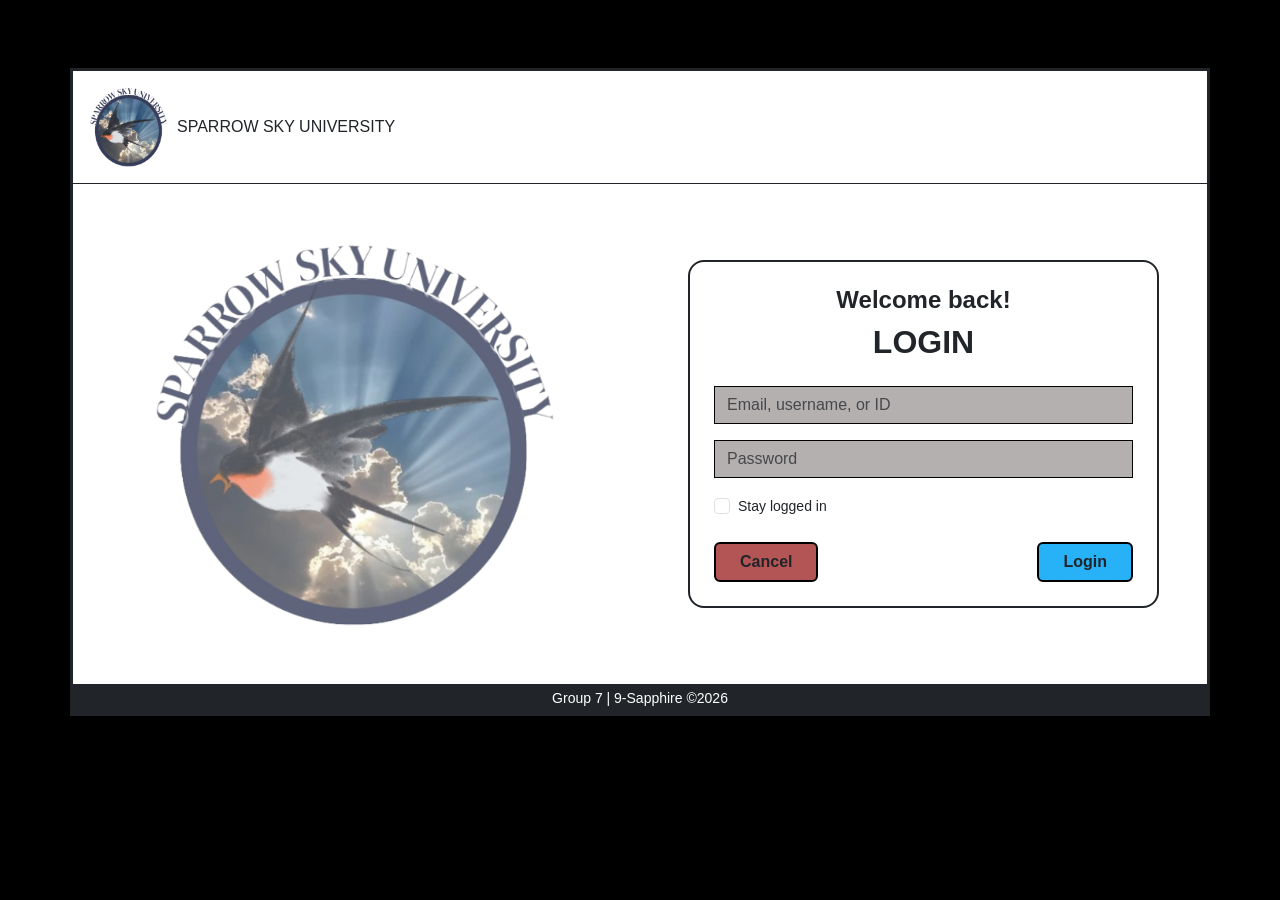
<file: index.html>
<!DOCTYPE html>
<html lang="en">
<head>
    <meta charset="UTF-8">
    <title>Q4 Skills Test | Login</title>
    <link href="https://cdn.jsdelivr.net/npm/bootstrap@5.3.0/dist/css/bootstrap.min.css" rel="stylesheet">
    <link rel="stylesheet" href="styles.css">
</head>
<body class="login-body">
    <div class="container main-wrapper shadow-lg p-0 bg-white border border-dark border-3 mt-5">
        <header class="p-3 border-bottom border-dark d-flex align-items-center">
            <img src="sparrowskyuniversity.png" alt="Logo" height="80" width="80" class="me-2"> SPARROW SKY UNIVERSITY
        </header>
        
        <div class="row g-0 align-items-center" style="min-height: 500px;">
            <div class="col-md-6 text-center p-4">
                <img src="sparrowskyuniversity.png" alt="University Logo" style="max-width: 80%; opacity: 0.8;">
            </div>

            <div class="col-md-6 p-5">
                <div class="login-card border border-dark border-2 rounded-4 p-4 text-center">
                    <h4 class="fw-bold">Welcome back!</h4>
                    <h2 class="fw-bold mb-4">LOGIN</h2>
                    <div id="errorMessage" class="text-danger small mb-2 fw-bold"></div>
                    
                    <form id="loginForm">
                        <input type="text" id="username" class="form-control mb-3 custom-input" placeholder="Email, username, or ID" required>
                        <input type="password" id="password" class="form-control mb-3 custom-input" placeholder="Password" required>
                        <div class="form-check text-start mb-4">
                            <input class="form-check-input" type="checkbox" id="stay">
                            <label class="form-check-label small" for="stay">Stay logged in</label>
                        </div>
                        <div class="d-flex justify-content-between">
                            <button type="reset" class="btn btn-cancel px-4">Cancel</button>
                            <button type="button" id="loginBtn" onclick="handleLoginSubmit()" class="btn btn-login px-4">Login</button>
                        </div>
                    </form>
                </div>
            </div>
        </div>
        <footer class="bg-dark text-white text-center py-1 small">Group 7 | 9-Sapphire ©2026</footer>
    </div>
    <script src="main.js"></script>
</body>
</html>
</file>
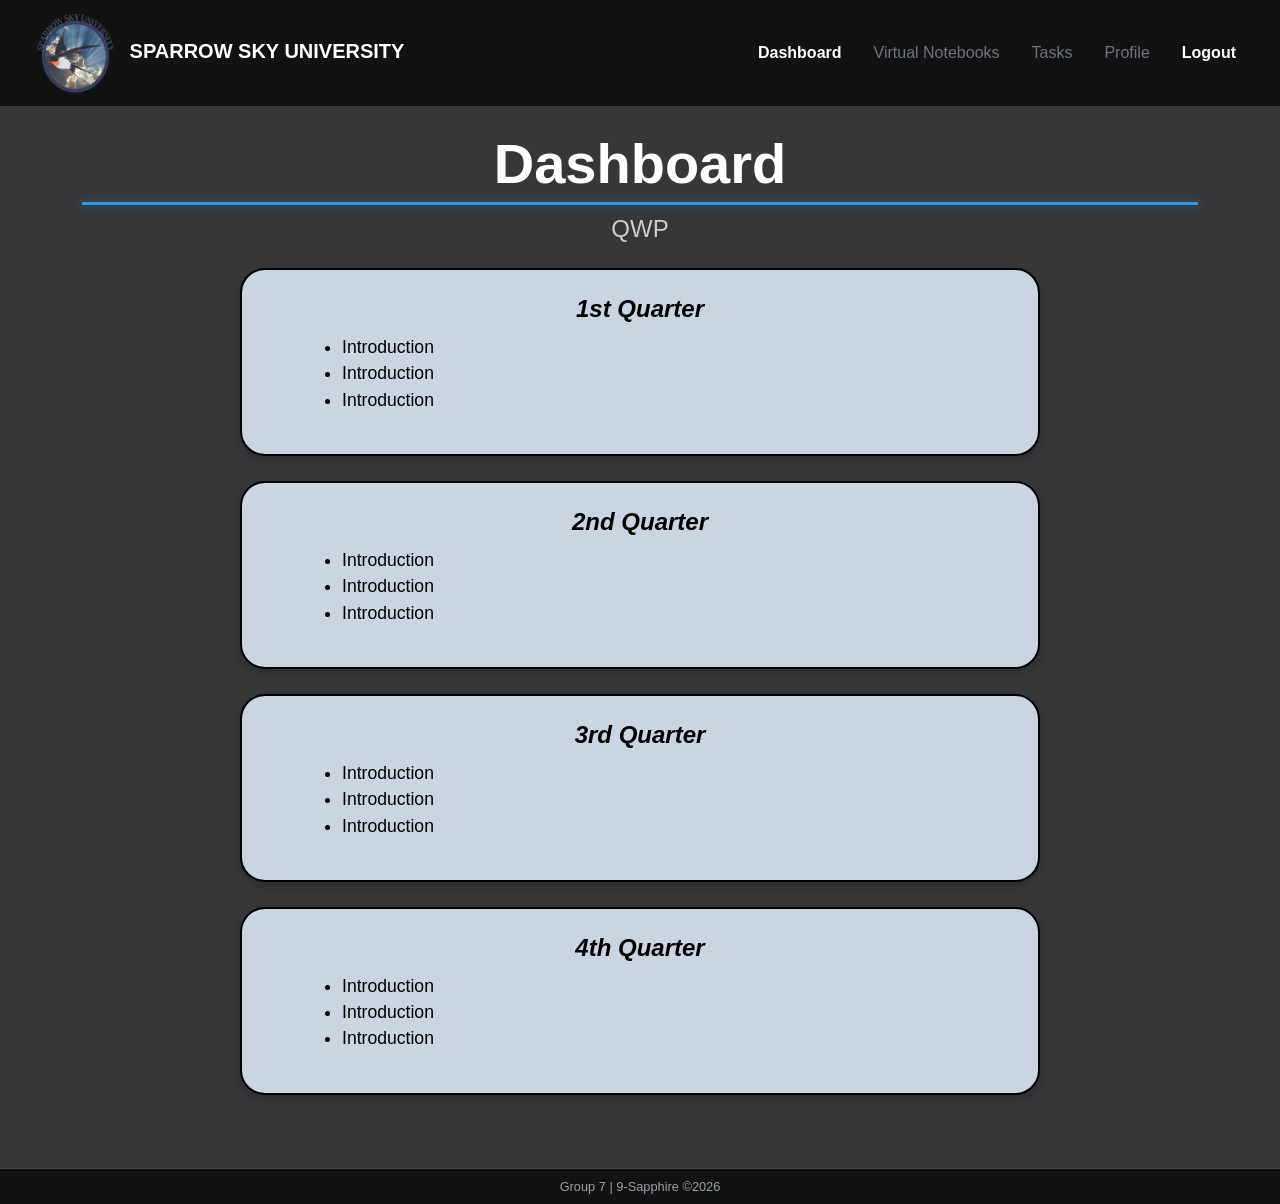
<file: dashboard.html>
<!DOCTYPE html>
<html lang="en">
<head>
    <meta charset="UTF-8">
    <meta name="viewport" content="width=device-width, initial-scale=1.0">
    <title>Dashboard</title>
    <link href="https://cdn.jsdelivr.net/npm/bootstrap@5.3.0/dist/css/bootstrap.min.css" rel="stylesheet">
    <link rel="stylesheet" href="styles.css">
</head>
<body class="body-dashboard">

    <nav class="navbar navbar-expand-lg navbar-dark bg-black px-4">
        <div class="container-fluid">
            <a class="navbar-brand fw-bold" href="#">
                <img src="sparrowskyuniversity.png" alt="Logo" width="80" height="80" class="me-2"> SPARROW SKY UNIVERSITY
            </a>
            <div class="ms-auto">
                <ul class="navbar-nav flex-row gap-3">
                    <li class="nav-item"><a class="nav-link active fw-bold" href="dashboard.html">Dashboard</a></li>
                    <li class="nav-item"><a class="nav-link text-secondary" href="notebooks.html">Virtual Notebooks</a></li>
                    <li class="nav-item"><a class="nav-link text-secondary" href="tasks.html">Tasks</a></li>
                    <li class="nav-item"><a class="nav-link text-secondary" href="profile.html">Profile</a></li>
                    <li class="nav-item"><a class="nav-link text-white fw-bold" href="#" onclick="handleLogout()">Logout</a></li>
                </ul>
            </div>
        </div>
    </nav>

    <div class="container mt-4 text-center">
        <h1 class="display-4 fw-bold mb-0 text-white">Dashboard</h1>
        <div class="blue-separator"></div> <h2 class="h4 mt-2 text-white opacity-75">QWP</h2>

        <div class="dashboard-content mx-auto mt-4">
            <div class="qwp-card">
                <h3 class="fw-bold italic">1st Quarter</h3>
                <ul class="text-start">
                    <li>Introduction</li>
                    <li>Introduction</li>
                    <li>Introduction</li>
                </ul>
            </div>

            <div class="qwp-card">
                <h3 class="fw-bold italic">2nd Quarter</h3>
                <ul class="text-start">
                    <li>Introduction</li>
                    <li>Introduction</li>
                    <li>Introduction</li>
                </ul>
            </div>

            <div class="qwp-card">
                <h3 class="fw-bold italic">3rd Quarter</h3>
                <ul class="text-start">
                    <li>Introduction</li>
                    <li>Introduction</li>
                    <li>Introduction</li>
                </ul>
            </div>

            <div class="qwp-card">
                <h3 class="fw-bold italic">4th Quarter</h3>
                <ul class="text-start">
                    <li>Introduction</li>
                    <li>Introduction</li>
                    <li>Introduction</li>
                </ul>
            </div>
        </div>
    </div>

    <footer class="footer-dark text-center py-2 mt-5">
        <p class="m-0">Group 7 | 9-Sapphire ©2026</p>
    </footer>

    <script src="main.js"></script>
</body>
</html>
</file>
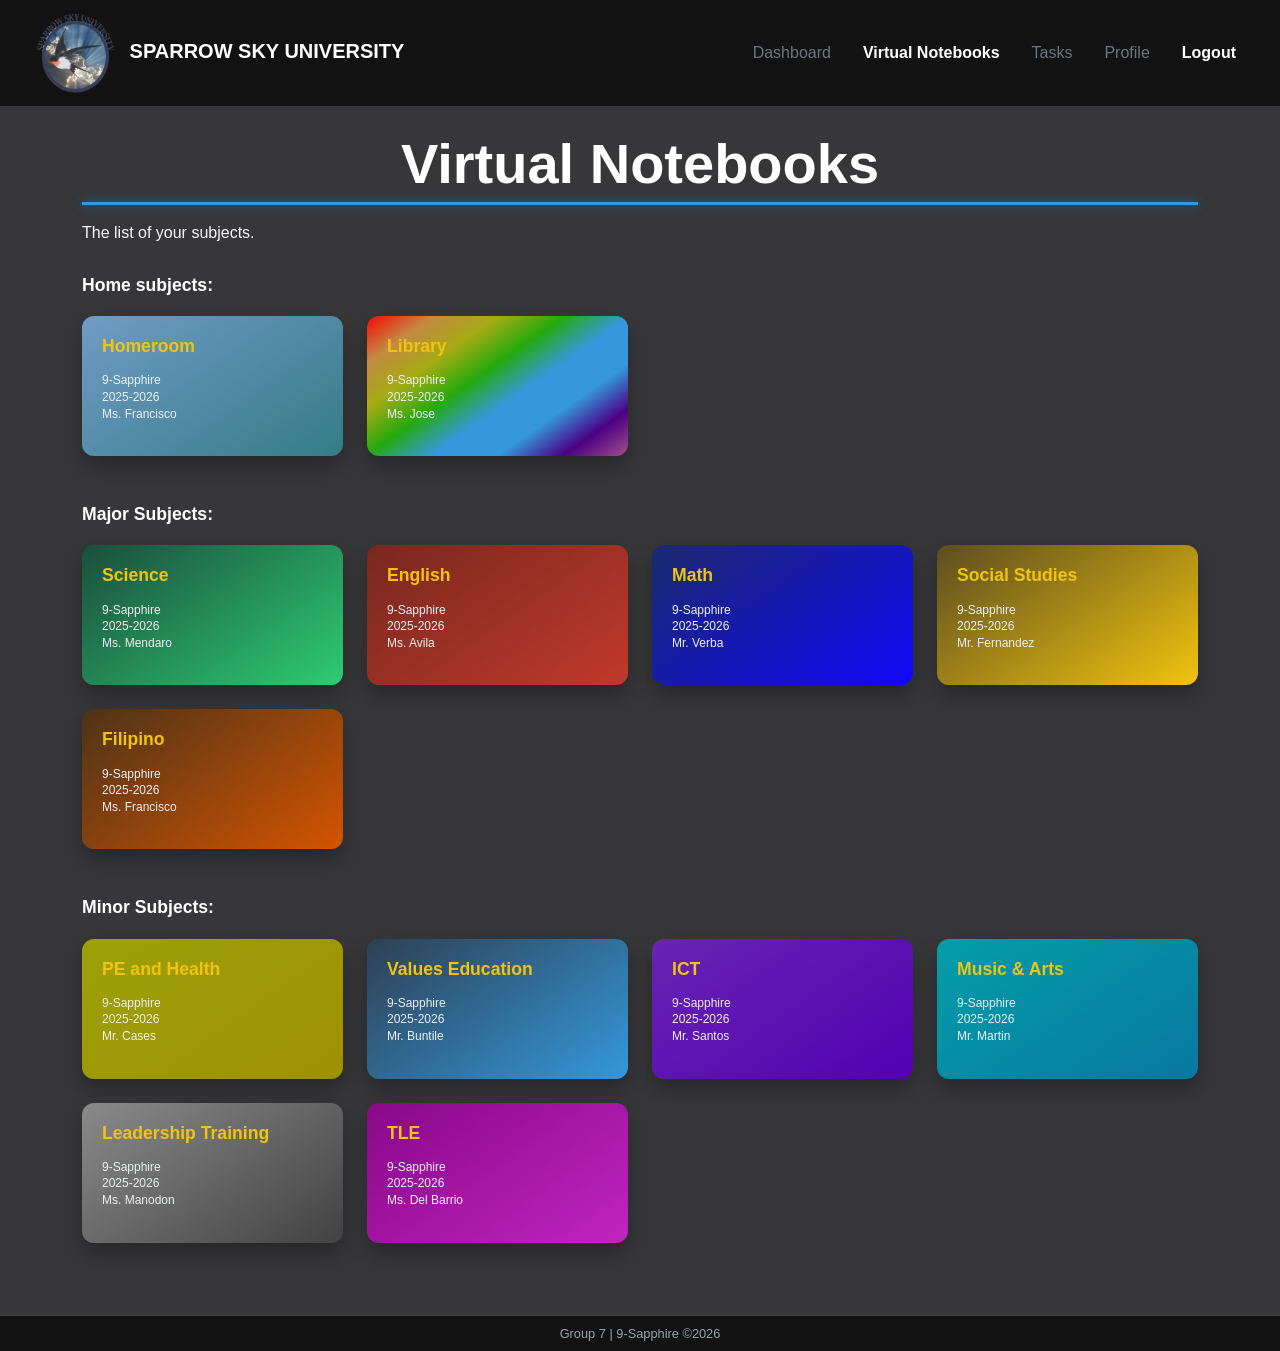
<file: notebooks.html>
<!DOCTYPE html>
<html lang="en">
<head>
    <meta charset="UTF-8">
    <meta name="viewport" content="width=device-width, initial-scale=1.0">
    <title>Virtual Notebooks</title>
    <link href="https://cdn.jsdelivr.net/npm/bootstrap@5.3.0/dist/css/bootstrap.min.css" rel="stylesheet">
    <link rel="stylesheet" href="styles.css">
</head>
<body class="body-notebooks">

    <nav class="navbar navbar-expand-lg navbar-dark bg-black px-4">
        <div class="container-fluid">
            <a class="navbar-brand fw-bold" href="#">
                <img src="sparrowskyuniversity.png" alt="Logo" width="80" height="80" class="me-2"> SPARROW SKY UNIVERSITY
            </a>
            <div class="ms-auto">
                <ul class="navbar-nav flex-row gap-3">
                    <li class="nav-item"><a class="nav-link text-secondary" href="dashboard.html">Dashboard</a></li>
                    <li class="nav-item"><a class="nav-link active fw-bold" href="notebooks.html">Virtual Notebooks</a></li>
                    <li class="nav-item"><a class="nav-link text-secondary" href="tasks.html">Tasks</a></li>
                    <li class="nav-item"><a class="nav-link text-secondary" href="profile.html">Profile</a></li>
                    <li class="nav-item"><a class="nav-link text-white fw-bold" href="#" onclick="handleLogout()">Logout</a></li>
                </ul>
            </div>
        </div>
    </nav>

    <div class="content-wrapper container py-4">
        <header class="text-center">
            <h1 class="display-4 fw-bold mb-0">Virtual Notebooks</h1>
            <div class="blue-separator"></div> 
            <p class="text-start text-light mt-3 mb-4">The list of your subjects.</p>
        </header>

        <h2 class="section-title">Home subjects:</h2>
        <div class="row g-4 mb-5">
            <div class="col-md-3">
                <div class="nb-card nb-home-1 hover-effect" onclick="showUnavailable()">
                    <h3>Homeroom</h3>
                    <p>9-Sapphire<br>2025-2026<br>Ms. Francisco</p>
                </div>
            </div>
            <div class="col-md-3">
                <div class="nb-card nb-home-2 hover-effect" onclick="showUnavailable()">
                    <h3>Library</h3>
                    <p>9-Sapphire<br>2025-2026<br>Ms. Jose</p>
                </div>
            </div>
        </div>

        <h2 class="section-title">Major Subjects:</h2>
        <div class="row g-4 mb-5">
            <div class="col-md-3"><div class="nb-card nb-major-1 hover-effect" onclick="showUnavailable()"><h3>Science</h3><p>9-Sapphire<br>2025-2026<br>Ms. Mendaro</p></div></div>
            <div class="col-md-3"><div class="nb-card nb-major-2 hover-effect" onclick="showUnavailable()"><h3>English</h3><p>9-Sapphire<br>2025-2026<br>Ms. Avila</p></div></div>
            <div class="col-md-3"><div class="nb-card nb-major-3 hover-effect" onclick="showUnavailable()"><h3>Math</h3><p>9-Sapphire<br>2025-2026<br>Mr. Verba</p></div></div>
            <div class="col-md-3"><div class="nb-card nb-major-4 hover-effect" onclick="showUnavailable()"><h3>Social Studies</h3><p>9-Sapphire<br>2025-2026<br>Mr. Fernandez</p></div></div>
            <div class="col-md-3"><div class="nb-card nb-major-5 hover-effect" onclick="showUnavailable()"><h3>Filipino</h3><p>9-Sapphire<br>2025-2026<br>Ms. Francisco</p></div></div>
        </div>

        <h2 class="section-title">Minor Subjects:</h2>
        <div class="row g-4 mb-5">
            <div class="col-md-3"><div class="nb-card nb-minor-1 hover-effect" onclick="showUnavailable()"><h3>PE and Health</h3><p>9-Sapphire<br>2025-2026<br>Mr. Cases</p></div></div>
            <div class="col-md-3"><div class="nb-card nb-minor-2 hover-effect" onclick="showUnavailable()"><h3>Values Education</h3><p>9-Sapphire<br>2025-2026<br>Mr. Buntile</p></div></div>
            <div class="col-md-3"><div class="nb-card nb-minor-3 hover-effect" onclick="showUnavailable()"><h3>ICT</h3><p>9-Sapphire<br>2025-2026<br>Mr. Santos</p></div></div>
            <div class="col-md-3"><div class="nb-card nb-minor-4 hover-effect" onclick="showUnavailable()"><h3>Music & Arts</h3><p>9-Sapphire<br>2025-2026<br>Mr. Martin</p></div></div>
            <div class="col-md-3"><div class="nb-card nb-minor-5 hover-effect" onclick="showUnavailable()"><h3>Leadership Training</h3><p>9-Sapphire<br>2025-2026<br>Ms. Manodon</p></div></div>
            <div class="col-md-3"><div class="nb-card nb-minor-6 hover-effect" onclick="showUnavailable()"><h3>TLE</h3><p>9-Sapphire<br>2025-2026<br>Ms. Del Barrio</p></div></div>
        </div>
    </div>

    <footer class="footer-dark text-center py-2">
        <p class="m-0">Group 7 | 9-Sapphire ©2026</p>
    </footer>

    <script src="main.js"></script>
</body>
</html>
</file>
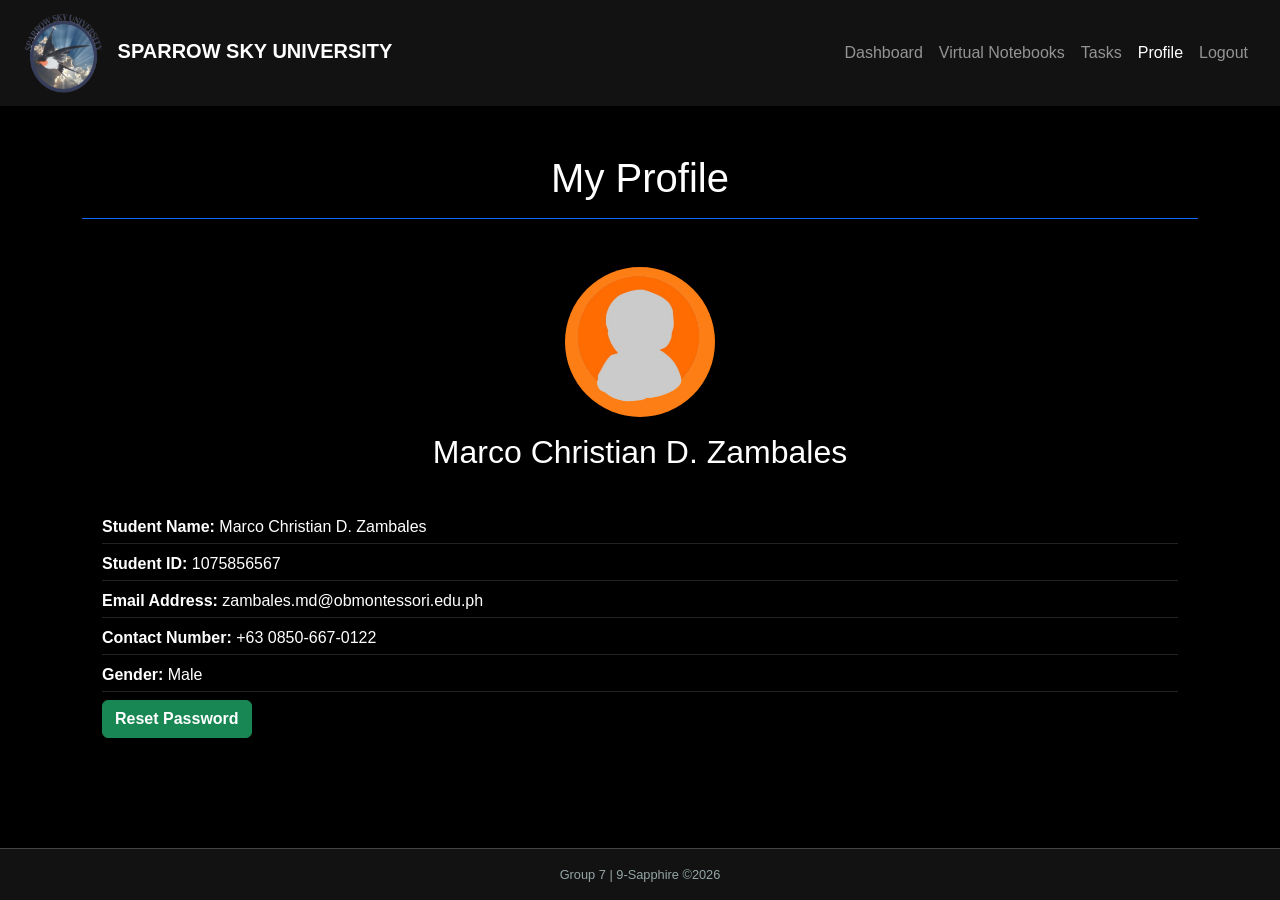
<file: profile.html>
<!DOCTYPE html>
<html lang="en">
<head>
    <meta charset="UTF-8">
    <meta name="viewport" content="width=device-width, initial-scale=1.0">
    <title>My Profile</title>
    <link href="https://cdn.jsdelivr.net/npm/bootstrap@5.3.0/dist/css/bootstrap.min.css" rel="stylesheet">
    <link rel="stylesheet" href="styles.css">
</head>
<body class="bg-main-dark text-white">

    <nav class="navbar navbar-expand-lg navbar-dark bg-black px-4">
        <a class="navbar-brand fw-bold" href="#">
            <img src="sparrowskyuniversity.png" alt="SPARROW SKY UNIVERSITY" width="80" height="80" class="me-2"> SPARROW SKY UNIVERSITY
        </a>
        <div class="ms-auto">
            <ul class="navbar-nav">
                <li class="nav-item"><a class="nav-link" href="dashboard.html">Dashboard</a></li>
                <li class="nav-item"><a class="nav-link" href="notebooks.html">Virtual Notebooks</a></li>
                <li class="nav-item"><a class="nav-link" href="tasks.html">Tasks</a></li>
                <li class="nav-item"><a class="nav-link active" href="profile.html">Profile</a></li>
                <li class="nav-item"><a class="nav-link" href="#" onclick="handleLogout()">Logout</a></li>
            </ul>
        </div>
    </nav>

    <main>
        <div class="container mt-5">
            <h1 class="text-center border-bottom border-primary pb-3">My Profile</h1>
            
            <div class="profile-card mx-auto mt-5">
                <div class="profile-img-container mx-auto">
                    <img src="orangepfp.png" alt="Profile" class="img-fluid rounded-circle">
                </div>
                <h2 class="text-center mt-3">Marco Christian D. Zambales</h2>
                
                <div class="profile-info-box mt-4">
                    <p><strong>Student Name:</strong> Marco Christian D. Zambales</p>
                    <p><strong>Student ID:</strong> 1075856567</p>
                    <p><strong>Email Address:</strong> zambales.md@obmontessori.edu.ph</p>
                    <p><strong>Contact Number:</strong> +63 0850-667-0122</p>
                    <p><strong>Gender:</strong> Male</p>
                    <button class="btn btn-success fw-bold" onclick="resetPassword()">Reset Password</button>
                </div>
            </div>
        </div>
    </main>

    <footer class="text-center py-3 bg-black footer-dark">
        <p class="mb-0">Group 7 | 9-Sapphire ©2026</p>
    </footer>

    <script src="main.js"></script>
</body>
</html>
</file>
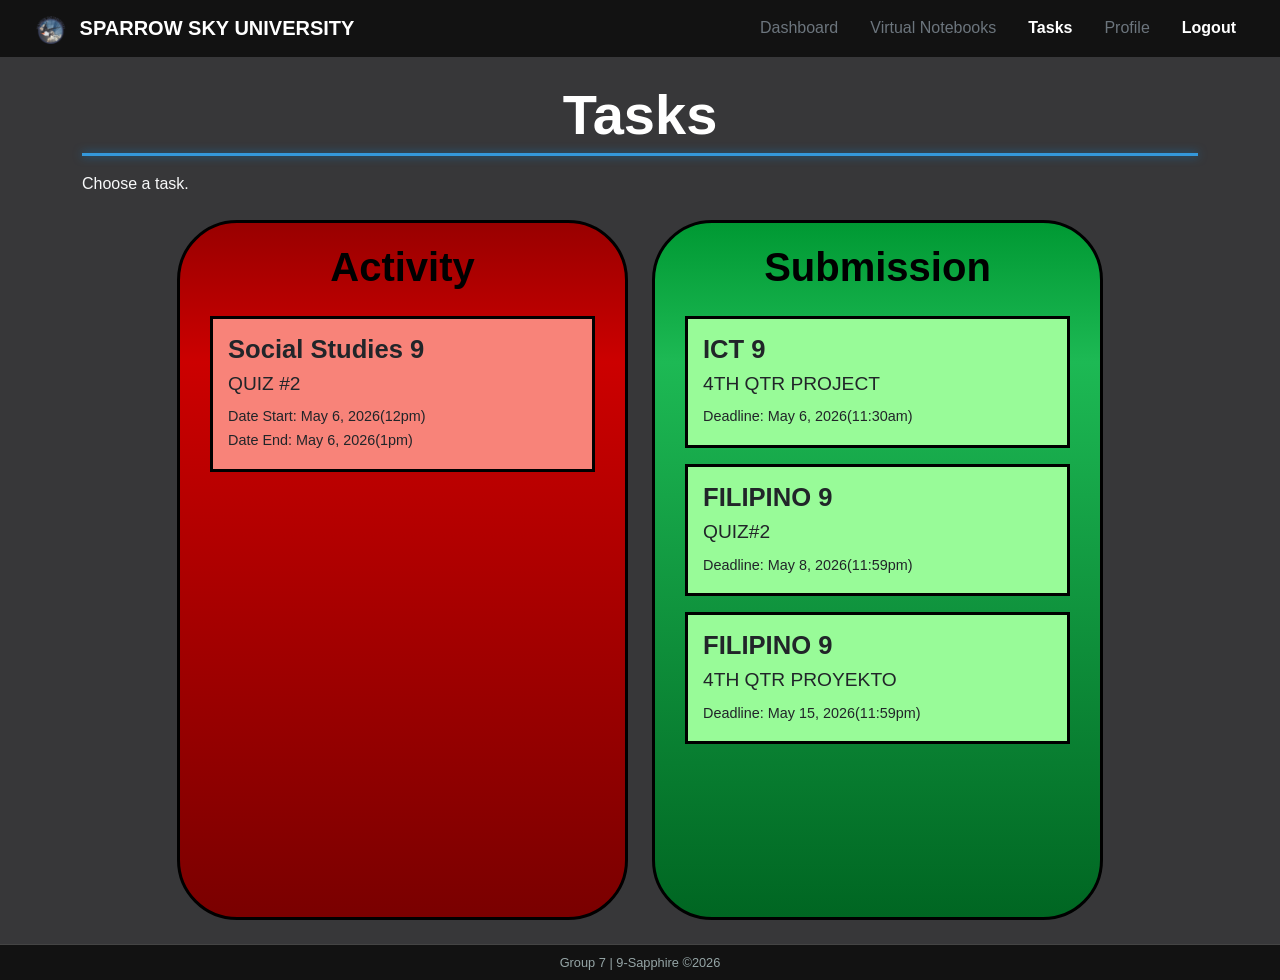
<file: tasks.html>
<!DOCTYPE html>
<html lang="en">
<head>
    <meta charset="UTF-8">
    <meta name="viewport" content="width=device-width, initial-scale=1.0">
    <title>Tasks</title>
    <link href="https://cdn.jsdelivr.net/npm/bootstrap@5.3.0/dist/css/bootstrap.min.css" rel="stylesheet">
    <link rel="stylesheet" href="styles.css">
</head>
<body class="body-tasks">

    <nav class="navbar navbar-expand-lg navbar-dark bg-black px-4">
        <div class="container-fluid">
            <a class="navbar-brand fw-bold" href="#">
                <img src="sparrowskyuniversity.png" alt="Logo" width="30" class="me-2"> SPARROW SKY UNIVERSITY
            </a>
            <div class="ms-auto">
                <ul class="navbar-nav flex-row gap-3">
                    <li class="nav-item"><a class="nav-link text-secondary" href="dashboard.html">Dashboard</a></li>
                    <li class="nav-item"><a class="nav-link text-secondary" href="notebooks.html">Virtual Notebooks</a></li>
                    <li class="nav-item"><a class="nav-link active fw-bold" href="tasks.html">Tasks</a></li>
                    <li class="nav-item"><a class="nav-link text-secondary" href="profile.html">Profile</a></li>
                    <li class="nav-item"><a class="nav-link text-white fw-bold" href="#" onclick="handleLogout()">Logout</a></li>
                </ul>
            </div>
        </div>
    </nav>

    <div class="container mt-4">
        <header class="text-center">
            <h1 class="display-4 fw-bold mb-0 text-white">Tasks</h1>
            <div class="blue-separator"></div>
            <p class="text-start text-light mt-3 mb-4">Choose a task.</p>
        </header>

        <div class="row justify-content-center">
            <div class="col-md-5 mb-4">
                <div class="task-column activity-bg">
                    <h2 class="column-header">Activity</h2>
                    <div class="inner-task-card activity-inner" onclick="showUnavailable()" style="cursor: pointer;">
                        <h3>Social Studies 9</h3>
                        <p class="task-subtitle">QUIZ #2</p>
                        <p class="task-detail">Date Start: May 6, 2026(12pm)</p>
                        <p class="task-detail">Date End: May 6, 2026(1pm)</p>
                    </div>
                </div>
            </div>

            <div class="col-md-5 mb-4">
                <div class="task-column submission-bg">
                    <h2 class="column-header">Submission</h2>
                    
                    <div class="inner-task-card submission-inner" onclick="showUnavailable()" style="cursor: pointer;">
                        <h3>ICT 9</h3>
                        <p class="task-subtitle">4TH QTR PROJECT</p>
                        <p class="task-detail">Deadline: May 6, 2026(11:30am)</p>
                    </div>

                    <div class="inner-task-card submission-inner mt-3" onclick="showUnavailable()" style="cursor: pointer;">
                        <h3>FILIPINO 9</h3>
                        <p class="task-subtitle">QUIZ#2</p>
                        <p class="task-detail">Deadline: May 8, 2026(11:59pm)</p>
                    </div>

                    <div class="inner-task-card submission-inner mt-3" onclick="showUnavailable()" style="cursor: pointer;">
                        <h3>FILIPINO 9</h3>
                        <p class="task-subtitle">4TH QTR PROYEKTO</p>
                        <p class="task-detail">Deadline: May 15, 2026(11:59pm)</p>
                    </div>
                </div>
            </div>
        </div>
    </div>

    <footer class="footer-dark text-center py-2 mt-auto">
        <p class="m-0">Group 7 | 9-Sapphire ©2026</p>
    </footer>

    <script src="main.js"></script>
</body>
</html>
</file>
<file: styles.css>
/*Start of styles.css*/
/* =========================================
   0.5.. GLOBAL & RESET STYLES
   ========================================= */
body { 
    font-family: 'Segoe UI', Arial, sans-serif; 
    margin: 0;
    padding: 0;
    display: flex;
    flex-direction: column;
    min-height: 100vh;
}



main {
    flex: 1;
}

.bg-main-dark { background-color: #000000 !important; }
.bg-black { background-color: #000000 !important; }

/* ===================================LINK TAB EDITZ=======================================*/


/* =========================================
   1. INDEX/LOGIN PAGE (index.html)
   ========================================= */

/* General & Login */
.login-container {
    max-width: 400px;
    margin: 50px auto;
    border: 2px solid #000;
    border-radius: 15px;

}
.login-body { background: #000000; padding: 20px 0; }
.custom-input { background: #b4b0b0 !important; color: rgb(0, 0, 0) !important; border-radius: 0; border: 1px solid #020202; }
.btn-cancel { background: #b45555; border: 2px solid black; font-weight: bold; }
.btn-login { background: #27b1f6; border: 2px solid black; font-weight: bold; }
.profile-img-container   {
    height:     150px;
}
/* ============================================
   End of index.html 
    ============================================ */








/* =========================================
   2. DASHBOARD PAGE (dashboard.html)
   ========================================= */
.body-dashboard {
    background-color: #373739 !important; /* Exact Dark Gray background */
    color: white;
}

.dashboard-content {
    max-width: 800px;
}

.qwp-card {
    background-color: #cbd5e1; /* Light lavender/gray card color from image */
    color: #000;
    border-radius: 25px;
    padding: 25px 40px;
    margin-bottom: 25px;
    border: 2px solid #000;
    box-shadow: 0 4px 8px rgba(0,0,0,0.2);
}

.qwp-card h3 {
    font-style: italic;
    font-size: 1.5rem;
    margin-bottom: 10px;
}

.qwp-card ul {
    list-style-type: disc;
    padding-left: 60px;
    font-size: 1.1rem;
}

.italic { font-style: italic; }

/* 
Navbar & Layout
 */
.bg-black { background-color: #121212 !important; }

.blue-separator {
    width: 100%;
    height: 3px;
    background-color: #3498db;
    margin: 10px 0;
}

.footer-dark {
    background-color: #121212;
    color: #95a5a6;
    font-size: 0.8rem;
    border-top: 1px solid #444;
}

/* ============================================
   End of dashboard.html 
    ============================================ */


/* =========================================
   3. NOTEBOOKS PAGE (notebooks.html)
   ========================================= */
.body-notebooks {
    background-color: #373739 !important; 
    color: white;
}

/* The Blue Line under the Title */
.blue-separator {
    width: 100%;
    height: 3px;
    background-color: #373d43;
    margin: 10px 0;
    box-shadow: 0 0 10px rgba(4, 155, 255, 0.559);
}

.section-title {
    font-size: 1.1rem;
    font-weight: bold;
    margin-top: 30px;
    margin-bottom: 20px;
    text-align: left;
}

/* SUBJECT CARDS STYLING */
.nb-card {
    border-radius: 12px;
    padding: 20px;
    min-height: 140px;
    border: none;
    box-shadow: 0 10px 20px rgba(0,0,0,0.3);
    transition: transform 0.2s ease;
}

.nb-card:hover { transform: translateY(-5px); }

.nb-card h3 {
    font-size: 1.1rem;
    font-weight: bold;
    color: #f1c40f; 
    margin-bottom: 15px;
}

.nb-card p {
    font-size: 0.75rem;
    line-height: 1.4;
    color: #ecf0f1;
    margin: 0;
}

/*  Subject Container Gradients */
.nb-home-1 { background: linear-gradient(145deg, #709bc5, #347c87); } 
.nb-home-2 { background: linear-gradient(145deg, #f50707, #c48843, #a6ab14, #25aa0e, #3498db, #3498db, #4b0082, #a4508b); }
.nb-major-1 { background: linear-gradient(145deg, #1b4d3e, #2ecc71); }
.nb-major-2 { background: linear-gradient(145deg, #78281f, #c0392b); }
.nb-major-3 { background: linear-gradient(145deg, #1a2a6c, #1206f9); }
.nb-major-4 { background: linear-gradient(145deg, #5c4d20, #f1c40f); }
.nb-major-5 { background: linear-gradient(145deg, #4d3319, #d35400); }
.nb-minor-1 { background: linear-gradient(145deg, #9da009, #9e9102); }
.nb-minor-2 { background: linear-gradient(145deg, #2e4053, #3498db); }
.nb-minor-3 { background: linear-gradient(145deg, #6724b3, #5300b1); }
.nb-minor-4 { background: linear-gradient(145deg, #029da9, #0978a0); }
.nb-minor-5 { background: linear-gradient(145deg, #8a8a8a, #424242); }
.nb-minor-6 { background: linear-gradient(145deg, #880888, #c024c0); }
/* ============================================
   End of notebooks.html 
    ============================================ */



/* =========================================
   4. PROFILE PAGE (profile.html)
   ========================================= */
.profile-img-container {
    width: 150px;
    height: 150px;
    background-color: #fd7e14;
    border-radius: 50%;
    padding: 5px;
    margin: 0 auto; /* (orangepfp.png) */
}

.profile-info-box {
    background-color: #000;
    padding: 20px;
    border-radius: 10px;
    text-align: left;
    margin-top: 20px;
}

.profile-info-box p { 
    margin-bottom: 8px; 
    border-bottom: 1px solid #222; 
    padding-bottom: 4px; 
}
/* ============================================
   End of profile.html 
    ============================================ */

/* =========================================
   5. TASKS PAGE (tasks.html)
   ========================================= */
.body-tasks {
    background-color: #373739 !important;
    min-height: 100vh;
    display: flex;
    flex-direction: column;
}

.task-column {
    border: 3px solid #000;
    border-radius: 60px; /* Highly rounded as seen in image */
    padding: 20px;
    min-height: 700px;
    text-align: center;
}

.column-header {
    font-size: 2.5rem;
    font-weight: bold;
    margin-bottom: 25px;
    color: #000;
}

/* Gradients for Activity and Submission */
.activity-bg {
    background: linear-gradient(to bottom, #990000 0%, #cc0000 20%, #7a0000 100%);
}

.submission-bg {
    background: linear-gradient(to bottom, #009933 0%, #1db954 20%, #006622 100%);
}

/* Inner Task Boxes */
.inner-task-card {
    border: 3px solid #000;
    padding: 15px;
    text-align: left;
    margin: 0 10px;
}

.activity-inner {
    background-color: #f88379; /* Lighter red/pink for the inner box */
}

.submission-inner {
    background-color: #98fb98; /* Pale green for the inner boxes */
}

.inner-task-card h3 {
    font-size: 1.6rem;
    font-weight: bold;
    margin-bottom: 5px;
}

.task-subtitle {
    font-size: 1.2rem;
    margin-bottom: 8px;
}

.task-detail {
    font-size: 0.9rem;
    margin-bottom: 2px;
}

/* =========================================
   GLOBAL OVERRIDES (Ensuring consistency)
   ========================================= */
.blue-separator {
    width: 100%;
    height: 3px;
    background-color: #3498db;
    margin-top: 5px;
}
/* ============================================
   End of tasks.html 
    ============================================ */
















/* =========================================
    FOOTER 
   ========================================= */
.footer-dark {
    background-color: #121212;
    color: #95a5a6;
    font-size: 0.8rem;
    border-top: 1px solid #444;
}
/* ============================================
   End of FOOTER
    ============================================ */
</file>
